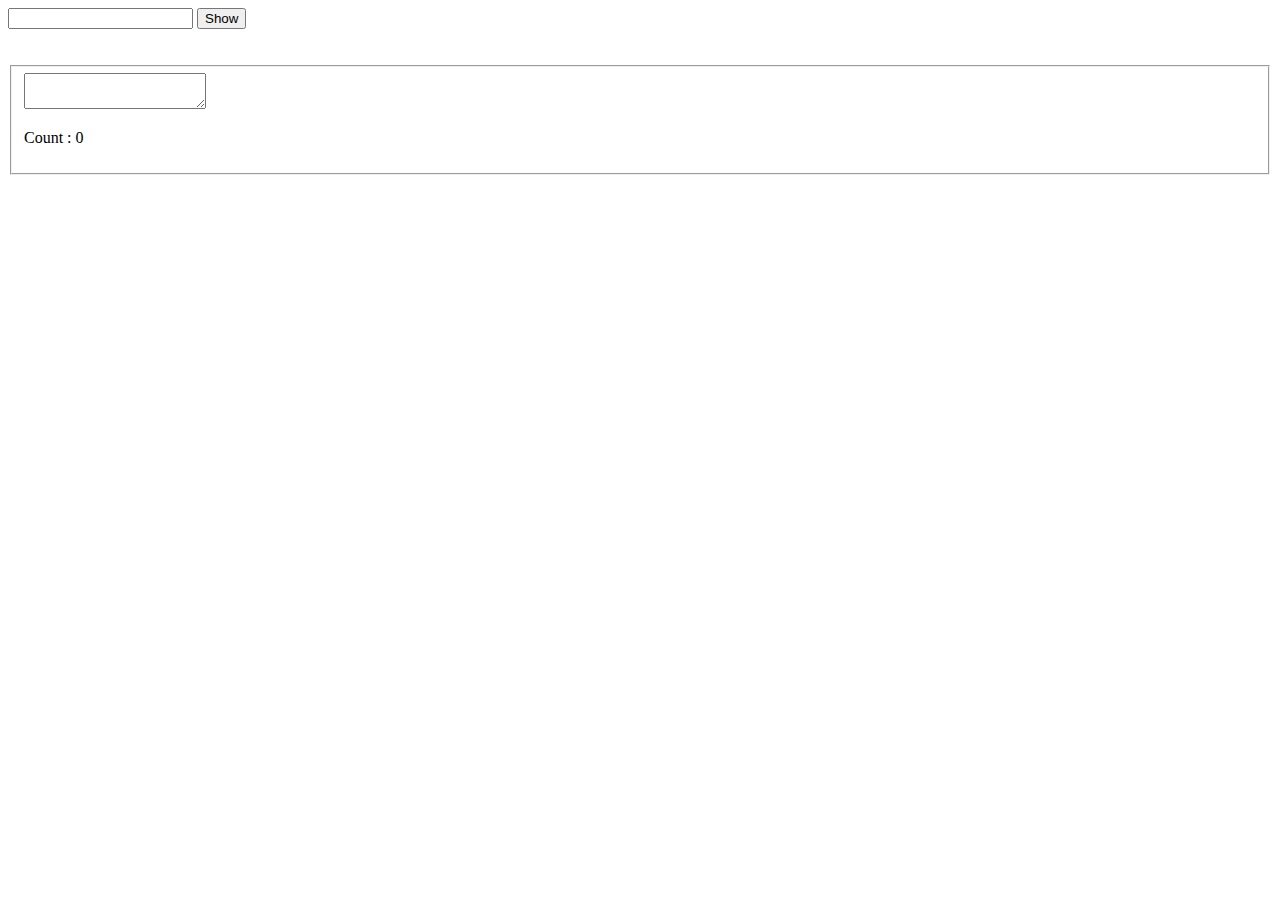
<file: lecture-1/index.html>
<!DOCTYPE html>
<html lang="en">
<head>
    <meta charset="UTF-8">
    <meta name="viewport" content="width=device-width, initial-scale=1.0">
    <title>Document</title>
</head>
<body>
    <input type="password" id="password">
    <button id="show-btn">Show</button>
<br><br><br>
<fieldset>
    <textarea id="text"></textarea>
    <p>Count : <span id="counter">0</span></p>
</fieldset>

    <!-- jQuery -->

    <script src="code.jquery.com_jquery-3.7.0.min.js"></script>


    <script src="script.js"></script>
</body>
</html>
</file>
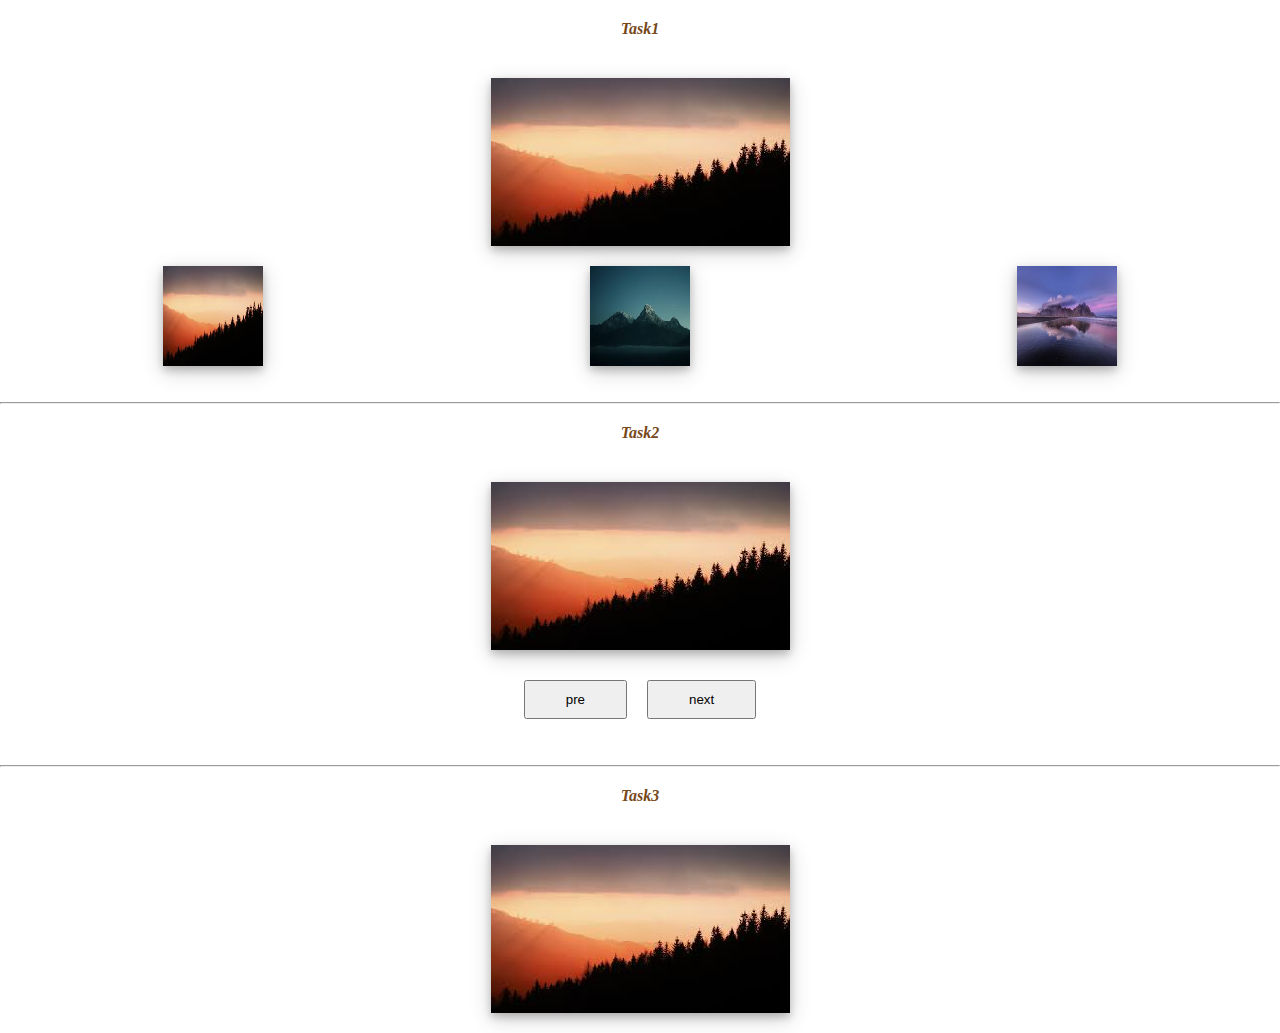
<file: Task-1/index.html>
<!DOCTYPE html>
<html lang="en">
<head>
    <meta charset="UTF-8">
    <meta name="viewport" content="width=device-width, initial-scale=1.0">
    <title>Document</title>
    <link rel="stylesheet" href="style.css">
</head>
<body>
    <h4>Task1</h4>
  <div class="full-img" ><img class="first-img" src="images/img1.jpg" alt=""></div>
  <div class="container">
    <img class="con-item " src="images/img1.jpg" alt="">
    <img class="con-item " src="images/img2.jpg" alt="">
    <img class="con-item " src="images/img3.jpg" alt="">
  </div>
  <br><br><hr>

  <h4>Task2</h4>
  <div class="full-img" ><img class="second-img" src="images/img1.jpg" alt=""></div>
  <div class="btn">
    <button class="pre">pre</button>
    <button class="next">next</button>
  </div>
  <br><br><hr>

  <h4>Task3</h4>
<div class="full-img" ><img class="third-img" src="images/img1.jpg" alt=""></div>




    <script src="code.jquery.com_jquery-3.7.0.min.js"></script>
    <script src="script.js"></script>
</body>
</html>
</file>
<file: Task-1/style.css>
*{
    box-sizing: border-box;
    margin: 0;
    padding: 0;
}

h4{
    padding: 20px;
    display: flex;
    justify-content: center;
    font-style: italic;
    color: #76481a;
}

.full-img{
    /* width: 100%; */
    display: flex;
    justify-content: center;
    margin: 20px 0;
    
}

img{
    box-shadow: 0 4px 8px 0 rgba(0, 0, 0, 0.2), 0 6px 20px 0 rgba(0, 0, 0, 0.19);
}

.container{
    display: flex;
    justify-content: space-around;
    
}

.con-item{
    width: 100px;
    height: 100px;
    cursor: pointer;
}

.btn{
    display: flex;
    justify-content: center;
}

.pre{
    padding: 10px 40px;
    margin: 10px;
}

.next{
    padding: 10px 40px;
    margin: 10px;
}
</file>
